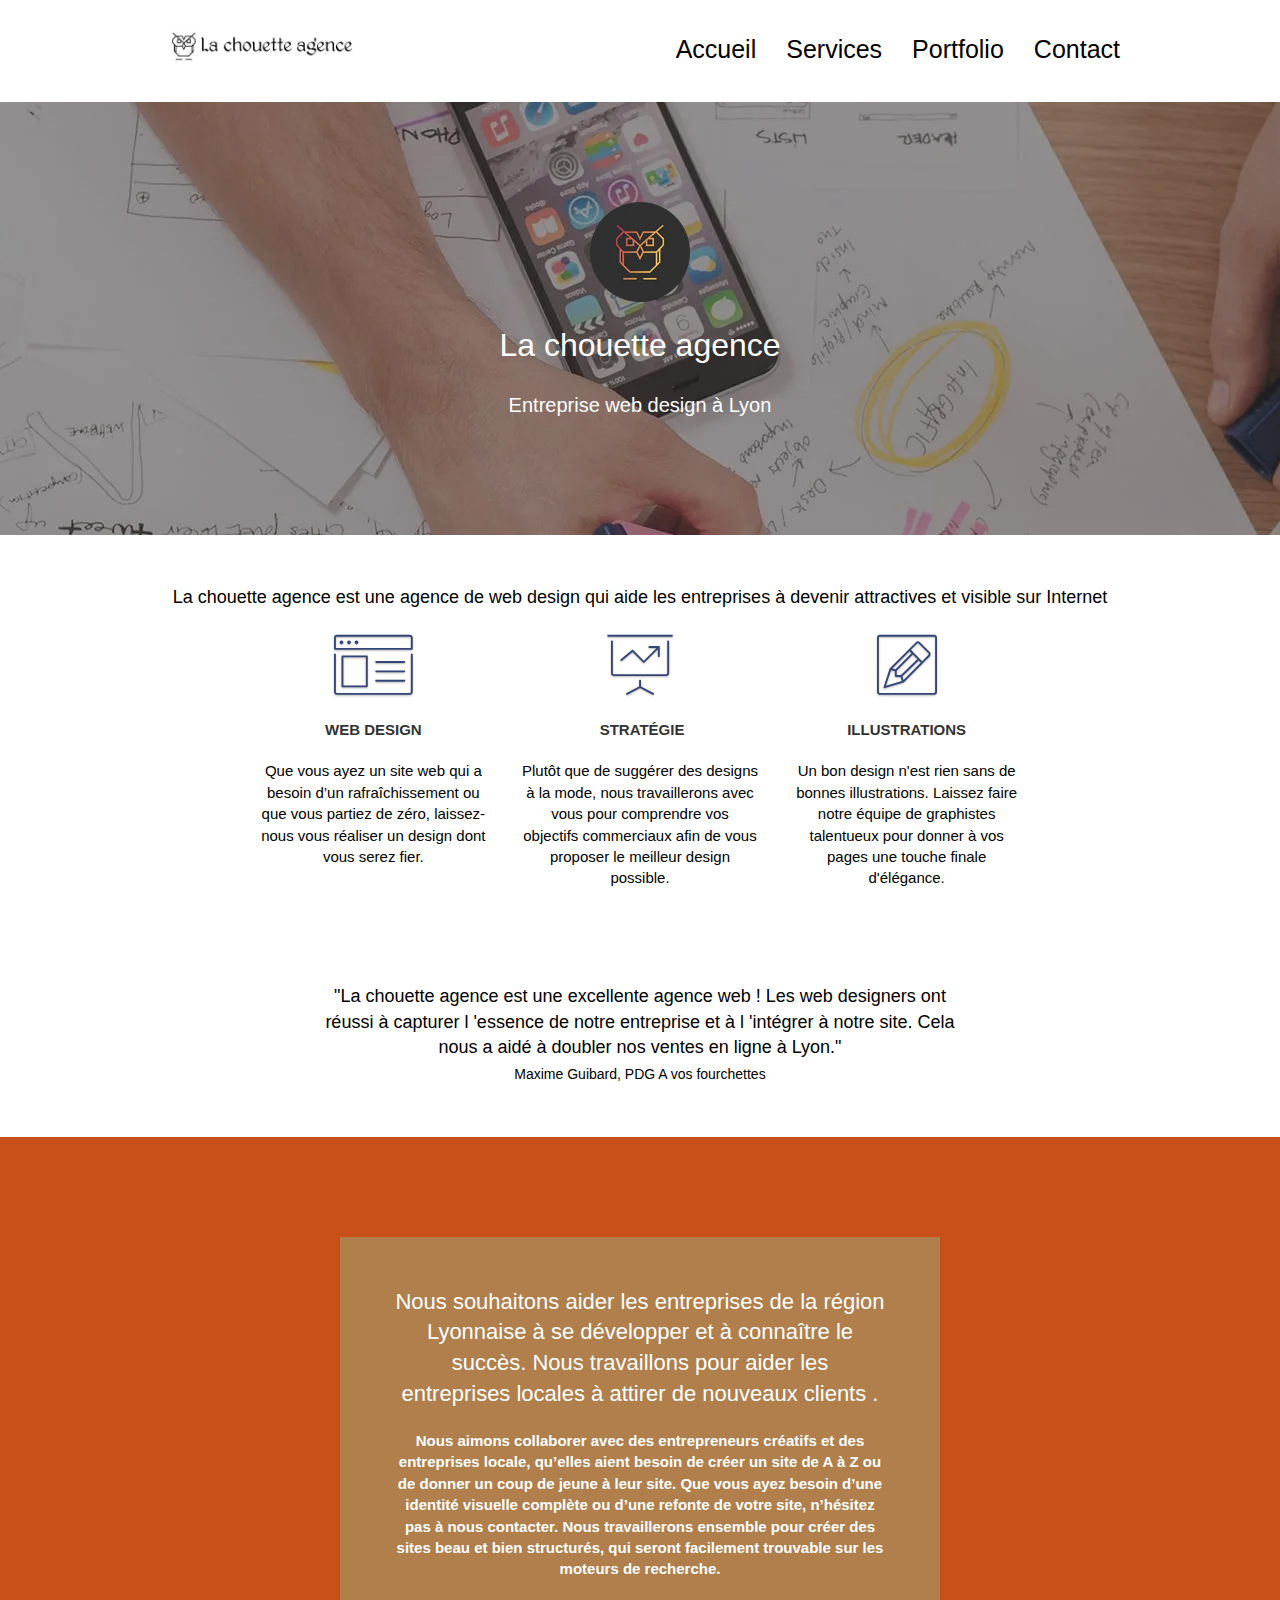
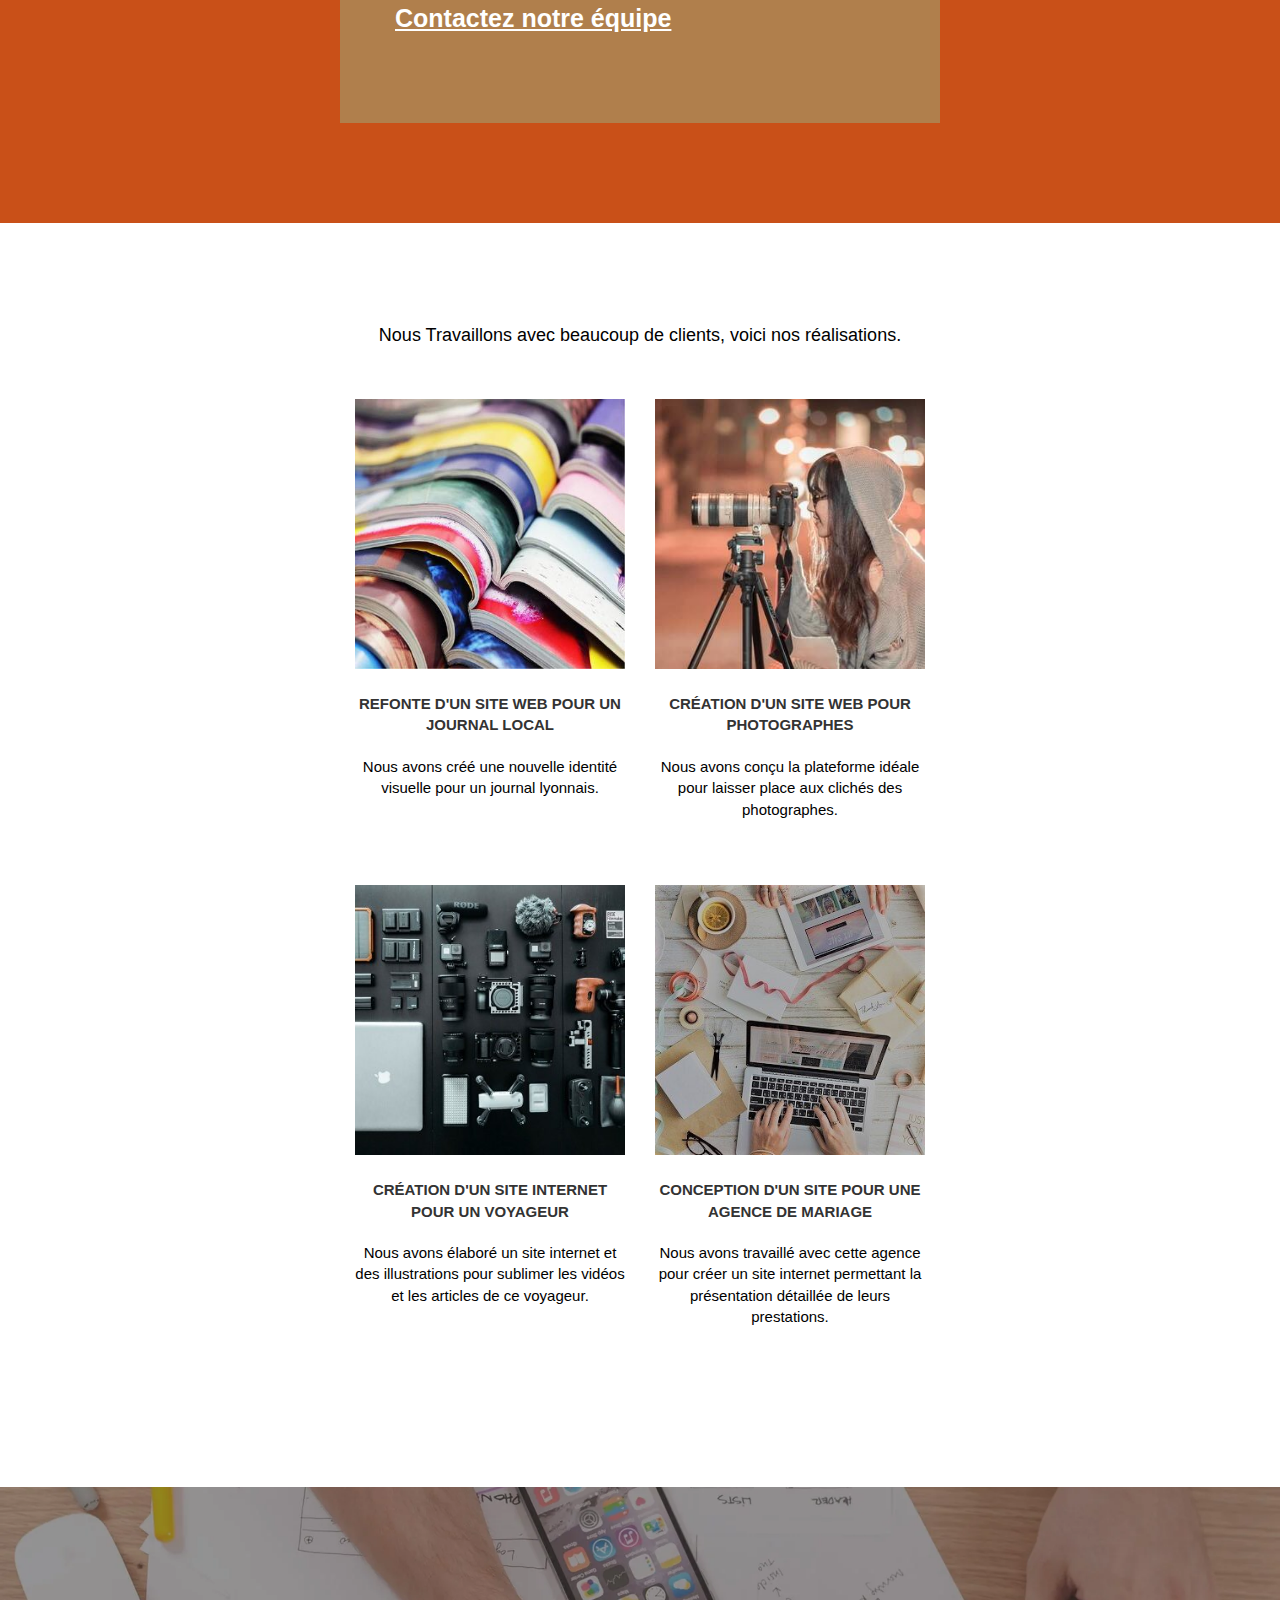
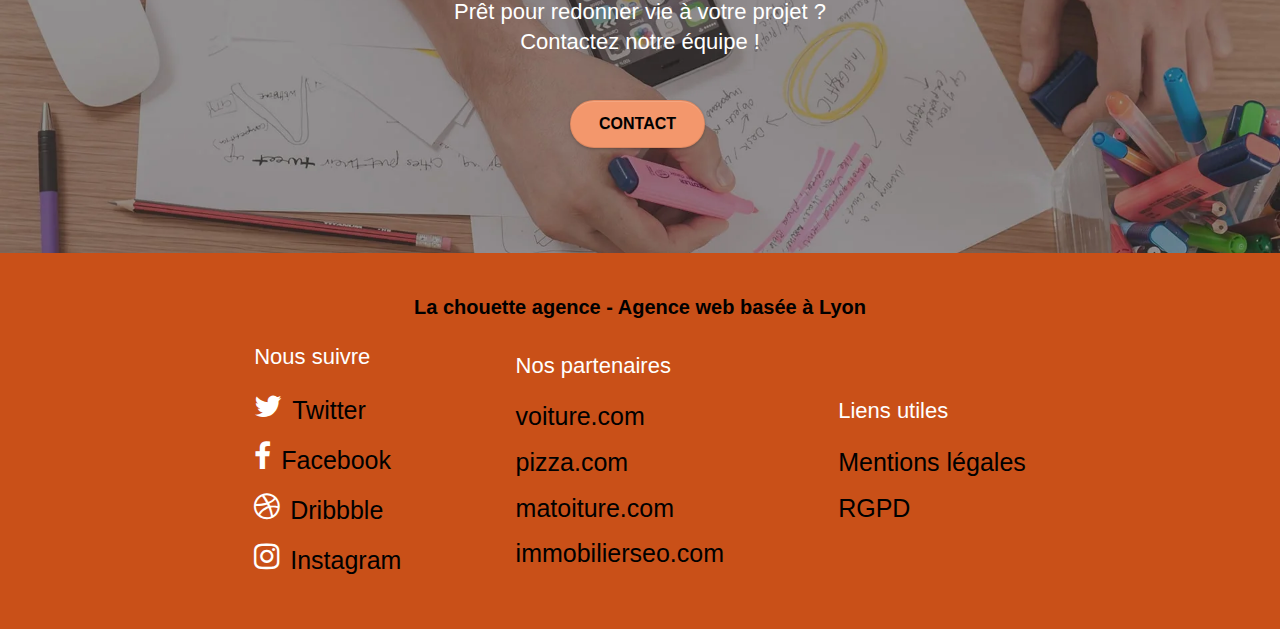
<file: index.html>
<!DOCTYPE html>
<html lang="fr">
	<head>
		
		<meta charset="utf-8">
		<meta http-equiv="X-UA-Compatible" content="IE=edge">

		<meta name="description" content="La chouette agence est une agence de web design qui aide les entreprises à devnir attractives et visibles sur internet">
		<meta name="viewport" content="width=device-width, initial-scale=1.0, viewport-fit=cover">
		<meta name="robots" content="index, follow">
		
		<link rel="shortcut icon" type="image/png" href="favicon.jpg">
		<link rel="stylesheet" type="text/css" href="./css/bootstrap.css">
		<link rel="stylesheet" type="text/css" href="style.css">
		<link rel="stylesheet" type="text/css" href="./css/font-awesome.css">
		<link rel="stylesheet" type="text/css" href="./css/et-line.css">
		
		<script src="./js/jquery-2.1.0.js"></script>
		<script src="./js/bootstrap.js"></script>
		<script src="./js/blocs.js"></script>
		<script src="./js/jquery.touchSwipe.js" defer></script>
		<script src="./js/gmaps.js"></script>

		<title>La Chouette agence|Entreprise de web design à Lyon</title>


		<!-- Cache -->

		<!-- Cache END-->

		<!-- Analytics -->
		<!-- Global site tag (gtag.js) - Google Analytics -->
		<script async src="https://www.googletagmanager.com/gtag/js?id=G-BED8RXZ3ZM"></script>
		<script>
		window.dataLayer = window.dataLayer || [];
		function gtag(){dataLayer.push(arguments);}
		gtag('js', new Date());

		gtag('config', 'G-BED8RXZ3ZM');
		</script>
		<!-- Analytics END -->
		
	</head>


	<body>
		<!-- Principal conteneur -->
		<main aria-label="contenu de la page" class="page-container">
			
			<!-- bloc-0 -->
			<header class="bloc bgc-white l-bloc " id="bloc-0">
				<div class="container bloc-sm">

					<nav aria-label="menu de navigation" class="navbar row">
						<div class="navbar-header">
							<a class="navbar-brand" href="index.html"><img src="img/la-chouette-agence.webp" alt="logo la chouette agence" /></a>
							<button aria-label="menu burger" id="nav-toggle" type="button" class="ui-navbar-toggle navbar-toggle" data-toggle="collapse" data-target=".navbar-1">
								<span class="icon-bar" aria-hidden="true"></span><span class="icon-bar" aria-hidden="true"></span><span class="icon-bar" aria-hidden="true"></span>
							</button>
						</div>
						<div class="collapse navbar-collapse navbar-1 special-dropdown-nav">
							<ul class="site-navigation nav navbar-nav">
								<li>
									<a aria-label="Accueil" href="index.html">Accueil</a>
								</li>

								<li>
									<a aria-label="Services" href="#bloc-2-services">Services</a>
								</li>

								<li>
									<a aria-label="Portfolio" href="#bloc-3-what-i-do">Portfolio</a>
								</li>

								<li>
									<a aria-label="contact" href="#bloc-5-cta">Contact</a>
								</li>
							</ul>
						</div>
					</nav>
				</div>
			</header>
			<!-- bloc-0 END -->

			<!-- bloc-1-presentation -->
			<div class="bloc bgc-dark-slate-blue bg-banniere d-bloc bg-t-edge bloc-bg-texture texture-paper b-parallax" id="bloc-1-hero">
				<div class="container bloc-lg">
					<div class="row tight-width-whitespace">
						<div class="col-sm-12">
							<img src="img/logo.webp" class="center-block image-resize-mode" alt="Logo du site ressemblant à une chouette" />
							<h1 class="text-center hero-bloc-text tc-white titre-1 ">
								La chouette agence
							</h1>
							<h2 class="text-center tc-white titre-2 ">Entreprise web design à Lyon</h2>
						</div>
					</div>
				</div>
			</div>
			<!-- bloc-1-presentation END -->

			<!-- bloc-2-services -->
			<div class="bloc bgc-white l-bloc" id="bloc-2-services">
				<div class="container bloc-md">
					<div class="row">
						<div class="col-sm-12 text-center text-center-modif-1">
							La chouette agence est une agence de web design qui aide les entreprises à devenir attractives et visible sur Internet
						</div>
					</div>
					<div class="row voffset-lg med-width-whitespace">
						<div class="col-sm-4">
							<div class="text-center">
								<span class="et-icon-browser sm-shadow icon-dark-slate-blue icons icon-lg"></span>
							</div>

							<h3 class="mg-md text-center">
								Web design
							</h3>
							<p class="text-center ">
								Que vous ayez un site web qui a besoin d&rsquo;un rafraîchissement ou que vous partiez de zéro, laissez-nous vous réaliser un design dont vous serez fier.
							</p>
						</div>
						<div class="col-sm-4">
							<div class="text-center">
								<span class="et-icon-presentation sm-shadow icon-dark-slate-blue icons icon-lg"></span>
							</div>
							<h3 class="mg-md text-center">
								&nbsp;Stratégie
							</h3>
							<p class="text-center ">
								Plutôt que de suggérer des designs à la mode, nous travaillerons avec vous pour comprendre vos objectifs commerciaux afin de vous proposer le meilleur design possible.<br>
							</p>
						</div>
						<div class="col-sm-4">
							<div class="text-center">
								<span class="et-icon-edit sm-shadow icon-dark-slate-blue icons icon-lg"></span>
							</div>
							<h3 class="mg-md text-center">
								Illustrations
							</h3>
							<p class="text-center ">
								Un bon design n'est rien sans de bonnes illustrations. Laissez faire notre équipe de graphistes talentueux pour donner à vos pages une touche finale d'élégance.
							</p>
						</div>
					</div>
					<div class="row voffset-lg voffset">
						<div class="col-xs-12 col-md-8 col-md-offset-2 text-center text-center-modif-1">
							"La chouette agence est une excellente agence web ! Les web designers ont réussi à capturer l 'essence de notre entreprise et à l 'intégrer à notre site. Cela nous a aidé à doubler nos ventes en ligne à Lyon." <br> <span class="auteur-citation">Maxime Guibard, PDG A vos fourchettes</span>
						</div>
					</div>
				</div>
			</div>
			<!-- bloc-2-services END -->

			<!-- bloc-3-what-i-do -->
			<div class="bloc tc-white bgc-atomic-tangerine bg-presentation d-bloc bloc-bg-texture texture-paper b-parallax" id="bloc-3-what-i-do">
				<div class="container bloc-lg">
					<div class="row tight-width-whitespace black-background">
						<div class="col-sm-12">
							<h2 class="mg-md text-center tc-white">
								Nous souhaitons aider les entreprises de la région Lyonnaise à se développer et à connaître le succès. Nous travaillons pour aider les entreprises locales à attirer de nouveaux clients .<br>
							</h2>
							<p class="text-center white">
								Nous aimons collaborer avec des entrepreneurs créatifs et des entreprises locale, qu’elles aient besoin de créer un site de A à Z ou de donner un coup de jeune à leur site. Que vous ayez besoin d’une identité visuelle complète ou d’une refonte de votre site, n’hésitez pas à nous contacter. Nous travaillerons ensemble pour créer des sites beau et bien structurés, qui seront facilement trouvable sur les moteurs de recherche. <br><br><a class="ltc-white bold-link" href="contact.html">Contactez notre équipe</a><br>
							</p>
						</div>
					</div>
				</div>
			</div>
			<!-- bloc-3-what-i-do END -->

			<!-- bloc-4-portfolio -->
			<div class="bloc bgc-white bg-lines-h2-bg bg-repeat l-bloc" id="bloc-4-portfolio">
				<div class="container bloc-lg">
					<div class="row">
						<div class="col-sm-12 text-center text-center-modif-1">
							Nous Travaillons avec beaucoup de clients, voici nos réalisations.
						</div>
					</div>
					<div class="row tight-width-whitespace portfolio-row">

						<div class="col-sm-6">
							<a href="#" data-lightbox="img/1.webp" data-gallery-id="gallery-1" data-caption="Refonte d'un site web pour un journal local" data-frame="snapshot-lb"><img src="img/1.jpeg" alt="des exemplaires du journal" class="img-responsive portfolio-thumb" /></a>
							<h3 class="mg-md text-center">
								Refonte d'un site web pour un journal local
							</h3>
							<p class="text-center">
								Nous avons créé une nouvelle identité visuelle pour un journal lyonnais.
							</p>
						</div>
						<div class="col-sm-6">
							<a href="#" data-lightbox="img/2.jpeg" data-gallery-id="gallery-1" data-caption="Création d'un site web pour photographes" data-frame="snapshot-lb"><img src="img/2.jpeg" class="img-responsive portfolio-thumb" alt="une femme derrière l'objectif d'un appareil photo" /></a>
							<h3 class="mg-md text-center">
								Création d'un site web pour photographes
							</h3>
							<p class="text-center">
								Nous avons conçu la plateforme idéale pour laisser place aux clichés des photographes.
							</p>
						</div>
					</div>
					<div class="row tight-width-whitespace portfolio-row">
						<div class="col-sm-6">
							<a href="#" data-lightbox="img/3.jpeg" data-gallery-id="gallery-1" data-caption="Création d'un site internet pour un voyageur" data-frame="snapshot-lb"><img src="img/3.jpeg" class="img-responsive portfolio-thumb" alt="des outils posés sur une table"/></a>
							<h3 class="mg-md text-center">
								Création d'un site internet pour un voyageur
							</h3>
							<p class="text-center">
								Nous avons élaboré un site internet et des illustrations pour sublimer les vidéos et les articles de ce voyageur.
							</p>
						</div>
						<div class="col-sm-6">
							<a href="#" data-lightbox="img/4.jpg" data-gallery-id="gallery-1" data-caption="Conception d'un site pour une agence de mariage" data-frame="snapshot-lb"><img src="img/4.jpeg" class="img-responsive portfolio-thumb" alt="table de travail sur lequel est posé un ordiateur, une tasse de café et des papiers d'emballage" /></a>
							<h3 class="mg-md text-center">
								Conception d'un site pour une agence de mariage
							</h3>
							<p class="text-center">
								Nous avons travaillé avec cette agence pour créer un site internet permettant la présentation détaillée de leurs prestations.
							</p>
						</div>
					</div>
				</div>
			</div>
			<!-- bloc-4-portfolio END -->

			<!-- bloc-5-cta -->
			<div class="bloc bgc-dark-slate-blue bg-banniere d-bloc bloc-bg-texture texture-paper" id="bloc-5-cta">
				<div class="container bloc-lg">
					<div class="row">
						<h2 class="mg-md text-center tc-white tc-white-modif">
							Prêt pour redonner vie à votre projet ?<br>Contactez notre équipe !
						</h2>
						<div class="col-sm-12 text-center">
							<a aria-label="contact" href="contact.html" class="btn btn-atomic-tangerine btn-clean btn-rd btn-lg cta-hero">Contact</a>
						</div>
					</div>
				</div>
			</div>
			<!-- bloc-5-cta END -->

			<!-- Footer - bloc-8 -->
			<footer class="bloc bgc-atomic-tangerine d-bloc" id="bloc-8">
				<div class="container bloc-sm">
					<div class="row">
						<div class="col-sm-12">
							<p class="text-center white p-footer-modif-1">
								La chouette agence - Agence web basée à Lyon
							</p>
							<div class="row row-no-gutters social footer-element">
								<div class="row footer-element-contener">
									<div class="col-sm-4 partenaires">
										<span class="titre-footer">Nous suivre</span>
										<ul>
											<li class="lien-partenaires"><a aria-label="Twitter" class="social social-modif-1" href="http://twitter.com"><span class="fa fa-twitter icon-md"></span>Twitter</a></li>
											<li class="lien-partenaires"><a aria-label="Facebook" class="social social-modif-1" href="www.facebook.com"><span class="fa fa-facebook icon-md"></span>Facebook</a></li>
											<li class="lien-partenaires"><a aria-label="Dribble" class="social social-modif-1" href="www.dribbble.com"><span class="fa fa-dribbble icon-md"></span>Dribbble</a></li>
											<li class="lien-partenaires"><a aria-label="Instagram" class="social social-modif-1" href="www.instagram.com"><span class="fa fa-instagram icon-md"></span>Instagram</a></li>
										</ul>		
									</div>
								
								</div>

								<div class="row footer-element-contener">
									<div class="col-sm-4 partenaires">
										<span class="titre-footer">Nos partenaires</span>
										<ul>
											<li class="lien-partenaires"><a aria-label="un partenaire" href="#voiture.com">voiture.com</a></li>
											<li class="lien-partenaires"><a aria-label="un partenaire" href="#pizza.com">pizza.com</a></li>
											<li class="lien-partenaires"><a aria-label="un partenaire" href="#matoiture.com">matoiture.com</a></li>
											<li class="lien-partenaires"><a aria-label="un partenaire" href="#immobilierseo.com">immobilierseo.com</a></li>
										</ul>		
									</div>
								
								</div>

								<div class="row footer-element-contener">
									<div class="col-sm-4 partenaires">
										<span class="titre-footer">Liens utiles</span>
										<ul>
											<li class="lien-partenaires"><a aria-label="mentions légales" href="#mentions.html">Mentions légales</a></li>
											<li class="lien-partenaires"><a aria-label="RGPD" href="#rgpd.html">RGPD</a></li>
										</ul>		
									</div>
								
								</div>

							</div>
							
						</div>
					</div>
				</div>
			</footer>
			<!-- Footer - bloc-8 END -->

		</main>
		<!-- Principal conteneur END -->
	</body>
</html>
</file>
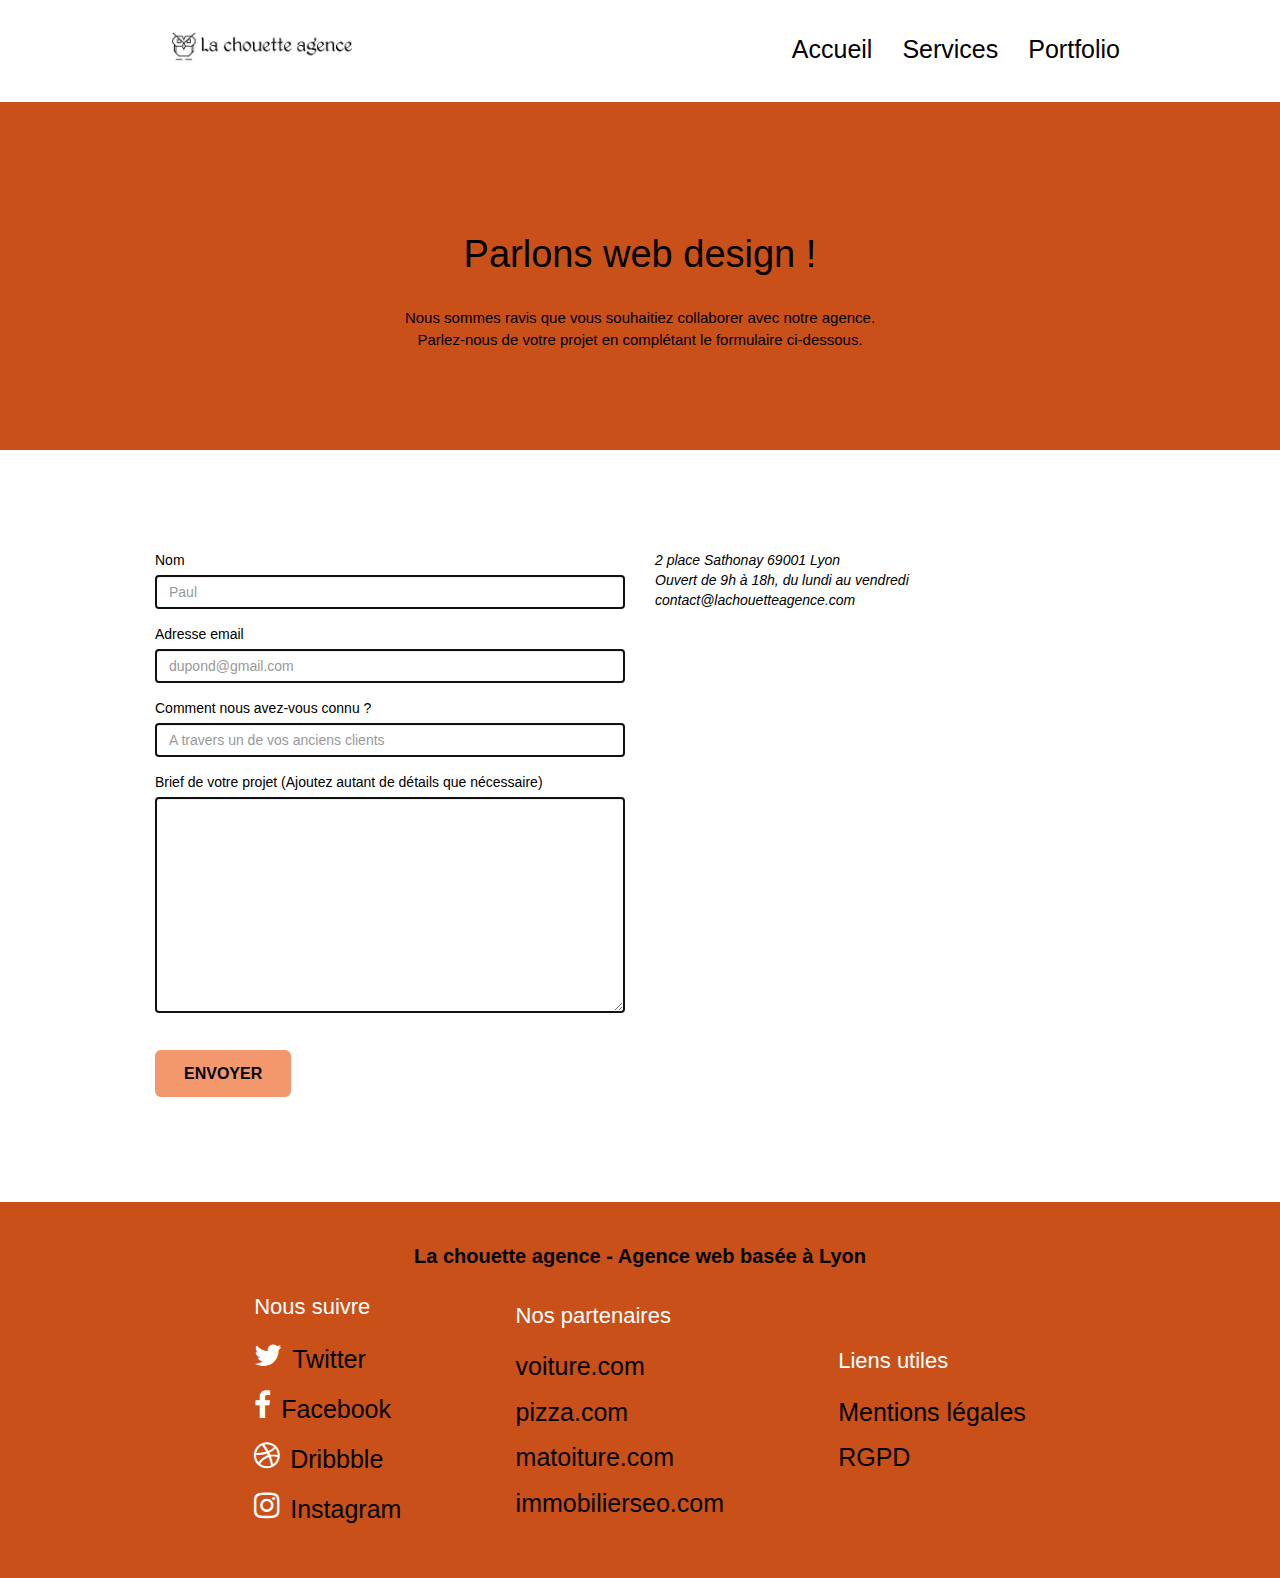
<file: contact.html>
<!DOCTYPE html>
<html lang="fr">
	<head>
		<meta charset="utf-8">
		<meta http-equiv="X-UA-Compatible" content="IE=edge">
		<meta name="description" content="La chouette agence est une agence de web design qui aide les entreprises à devnir attractives et visibles sur internet">
		<meta name="viewport" content="width=device-width, initial-scale=1.0, viewport-fit=cover">
		<meta name="robots" content="index, follow">
		
		<link rel="shortcut icon" type="image/png" href="favicon.jpg">
		<link rel="stylesheet" type="text/css" href="./css/bootstrap.css">
		<link rel="stylesheet" type="text/css" href="style.css">
		<link rel="stylesheet" type="text/css" href="./css/font-awesome.css">
		<link rel="stylesheet" type="text/css" href="./css/et-line.css">

		<script src="./js/jquery-2.1.0.js"></script>
		<script src="./js/bootstrap.js"></script>
		<script src="./js/blocs.js"></script>
		<script src="./js/jquery.touchSwipe.js" defer></script>
		<script src="./js/gmaps.js"></script>
		
		<title>Contact</title>

		
	<!-- Analytics -->
		<!-- Global site tag (gtag.js) - Google Analytics -->
		<script async src="https://www.googletagmanager.com/gtag/js?id=G-BED8RXZ3ZM"></script>
		<script>
		window.dataLayer = window.dataLayer || [];
		function gtag(){dataLayer.push(arguments);}
		gtag('js', new Date());

		gtag('config', 'G-BED8RXZ3ZM');
		</script>
		<!-- Analytics END -->
		
	</head>

	<body>
		<!-- Principal conteneur -->
		<main aria-label="contenu de la page" class="page-container">
			
			<!-- bloc-0 -->
			<header class="bloc bgc-white l-bloc " id="bloc-0">
				<div class="container bloc-sm">
					<nav aria-label="menu de navigation" class="navbar row">
						<div class="navbar-header">
							<a aria-label="Revnir à la page d'accueil" class="navbar-brand" href="index.html"><img src="img/la-chouette-agence.webp" alt="logo la chouette agence" height="40" /></a>
							<button aria-label="menu burger" id="nav-toggle" type="button" class="ui-navbar-toggle navbar-toggle" data-toggle="collapse" data-target=".navbar-1">
								<span class="icon-bar" aria-hidden="true"></span><span class="icon-bar" aria-hidden="true"></span><span class="icon-bar" aria-hidden="true"></span>
							</button>
						</div>

						<div class="collapse navbar-collapse navbar-1 special-dropdown-nav">
							<ul class="site-navigation nav navbar-nav">
								<li>
									<a aria-label="revenir à l'Accueil" href="index.html">Accueil</a>
								</li>

								<li>
									<a aria-label=" revenir aux Services" href="index.html#bloc-2-services">Services</a>
								</li>

								<li>
									<a aria-label=" revenir à Portfolio" href="index.html#bloc-3-what-i-do">Portfolio</a>
								</li>
							</ul>
						</div>
					</nav>
				</div>
			</header>
			<!-- bloc-0 END -->

			<!-- bloc-6 -->
			<div class="bloc bg-dots-bg bg-repeat bgc-atomic-tangerine d-bloc bloc-bg-texture texture-paper" id="bloc-6">
				<div class="container bloc-lg">
					<div class="row">
						<div class="col-sm-12">
							<h1 aria-label="Titre de la page" class="text-center hero-bloc-text tc-white tc-white-contact">
								Parlons web design !
							</h1>
							<p class="text-center mg-lg tc-white tight-width-whitespace tc-white-contact">
								Nous sommes ravis que vous souhaitiez collaborer avec notre agence.<br>
								Parlez-nous de votre projet en complétant le formulaire ci-dessous.
							</p>
						</div>
					</div>
				</div>
			</div>
			<!-- bloc-6 END -->

			<!-- bloc-7 -->
			<div class="bloc bgc-white l-bloc" id="bloc-7">
				<div class="container bloc-lg">
					<div class="row">
						<div class="col-sm-6">
							<form aria-label="formulaire de contact" id="form_1" action="page.php" method="POST">
								<div class="form-group">
									<label aria-label="Votre nom" for="name">
										Nom
									</label>
									<input id="name" class="form-control" type="text"   required placeholder="Paul" />
								</div>
								<div class="form-group">
									<label aria-label="votre adresse mail" for="email">
										Adresse email
									</label>
									<input id="email" class="form-control" type="email" required placeholder="dupond@gmail.com" />
								</div>
								<div class="form-group">
									<label aria-label="Comment nous avez-vous connu ?" for="input_504">
										Comment nous avez-vous connu ?
									</label>
									<input class="form-control" type="text" required id="input_504" placeholder="A travers un de vos anciens clients" />
								</div>
								<div class="form-group">
									<label aria-label="Votre message" for="message">
										Brief de votre projet (Ajoutez autant de détails que nécessaire)
									</label>
									<textarea id="message" class="form-control" rows="10" cols="50" name="champ texte" required></textarea>
								</div> 
								<button aria-label="bouton-d'envoi" class="bloc-button btn btn-lg btn-block cta-hero btn-atomic-tangerine" type="submit">
									Envoyer
								</button>
							</form>
						</div>
						<div class="col-sm-6">
							<address >
								2 place Sathonay 69001 Lyon<br>Ouvert de 9h à 18h, du lundi au vendredi<br>contact@lachouetteagence.com<br>
							</address>
						</div>
					</div>
				</div>
			</div>
			<!-- bloc-7 END -->

			<!-- ScrollToTop Button -->
			<a class="bloc-button btn btn-d scrollToTop" onclick="scrollToTarget('1')"><span class="fa fa-chevron-up"></span></a>
			<!-- ScrollToTop Button END-->


			<!-- Footer - bloc-8 -->
			<footer class="bloc bgc-atomic-tangerine d-bloc" id="bloc-8">
				<div class="container bloc-sm">
					<div class="row">
						<div class="col-sm-12">
							<p class="text-center white p-footer-modif-1">
								La chouette agence - Agence web basée à Lyon
							</p>
							<div class="row row-no-gutters social footer-element">
								<div class="row footer-element-contener">
									<div class="col-sm-4 partenaires">
										<span class="titre-footer">Nous suivre</span>
										<ul>
											<li class="lien-partenaires"><a aria-label="Twitter" class="social social-modif-1" href="http://twitter.com"><span class="fa fa-twitter icon-md"></span>Twitter</a></li>
											<li class="lien-partenaires"><a aria-label="Facebook" class="social social-modif-1" href="www.facebook.com"><span class="fa fa-facebook icon-md"></span>Facebook</a></li>
											<li class="lien-partenaires"><a aria-label="Dribble" class="social social-modif-1" href="www.dribbble.com"><span class="fa fa-dribbble icon-md"></span>Dribbble</a></li>
											<li class="lien-partenaires"><a aria-label="Instagram" class="social social-modif-1" href="www.instagram.com"><span class="fa fa-instagram icon-md"></span>Instagram</a></li>
										</ul>		
									</div>
								
								</div>

								<div class="row footer-element-contener">
									<div class="col-sm-4 partenaires">
										<span class="titre-footer">Nos partenaires</span>
										<ul>
											<li class="lien-partenaires"><a aria-label="un partenaire" href="#voiture.com">voiture.com</a></li>
											<li class="lien-partenaires"><a aria-label="un partenaire" href="#pizza.com">pizza.com</a></li>
											<li class="lien-partenaires"><a aria-label="un partenaire" href="#matoiture.com">matoiture.com</a></li>
											<li class="lien-partenaires"><a aria-label="un partenaire" href="#immobilierseo.com">immobilierseo.com</a></li>
										</ul>		
									</div>
								
								</div>

								<div class="row footer-element-contener">
									<div class="col-sm-4 partenaires">
										<span class="titre-footer">Liens utiles</span>
										<ul>
											<li class="lien-partenaires"><a aria-label="mentions légales" href="#mentions.html">Mentions légales</a></li>
											<li class="lien-partenaires"><a aria-label="RGPD" href="#rgpd.html">RGPD</a></li>
										</ul>		
									</div>
								
								</div>

							</div>
							
						</div>
					</div>
				</div>
			</footer>
			<!-- Footer - bloc-8 END -->

		</main>
		<!-- Principal conteneur END -->

	</body>
</html>
</file>
<file: style.css>
*{-webkit-box-sizing:border-box;-moz-box-sizing:border-box;box-sizing:border-box}body{background:#fff;color:#333;margin:0;padding:0;font-family:"Helvetica Neue",Helvetica,Arial,sans-serif;font-size:14px;line-height:1.42857143}.page-container{min-width:280px;max-width:2500px;margin:auto}a,button{transition:all .3s ease-in-out;outline:0!important}.bloc{width:100%;clear:both;background:50% 50% no-repeat;padding:0 50px;-webkit-background-size:cover;-moz-background-size:cover;-o-background-size:cover;background-size:cover;position:relative}.bloc .container{padding-left:0;padding-right:0}.bloc-lg{padding:100px 50px}.bloc-md{padding:50px}.bloc-sm{padding:20px 50px}.bg-b-edge,.bg-bl-edge,.bg-br-edge,.bg-center,.bg-l-edge,.bg-r-edge,.bg-repeat,.bg-t-edge,.bg-tl-edge,.bg-tr-edge{-webkit-background-size:auto!important;-moz-background-size:auto!important;-o-background-size:auto!important;background-size:auto!important}.bg-repeat{background:repeat}.bg-t-edge{background:top no-repeat}.bloc-bg-texture::before{content:"";background-size:2px 2px;position:absolute;top:0;bottom:0;left:0;right:0}.b-parallax{background-attachment:fixed}.d-bloc{color:rgba(255,255,255,.7)}.d-bloc .a-btn,.d-bloc .navbar a,.d-bloc .navbar-brand,.d-bloc a .icon-lg,.d-bloc a .icon-md,.d-bloc a .icon-sm,.d-bloc a .icon-xl,.d-bloc h1 a,.d-bloc h2 a,.d-bloc h3 a,.d-bloc h4 a,.d-bloc h5 a,.d-bloc h6 a,.d-bloc p a{color:rgba(255,255,255,.6)}.d-bloc .panel,.l-bloc{color:rgba(0,0,0,.5)}.d-bloc .panel .a-btn,.l-bloc .a-btn,.l-bloc .navbar a,.l-bloc .navbar-brand,.l-bloc a .icon-lg,.l-bloc a .icon-md,.l-bloc a .icon-sm,.l-bloc a .icon-xl,.l-bloc h1 a,.l-bloc h2 a,.l-bloc h3 a,.l-bloc h4 a,.l-bloc h5 a,.l-bloc h6 a,.l-bloc p a{color:rgba(0,0,0,.6)}.voffset{margin-top:30px}.voffset-lg{margin-top:80px}.row-no-gutters{margin-right:0;margin-left:0}#bloc-1-hero h1{font-size:32px}.titre-2{font-size:20px}.navbar{margin-bottom:0;z-index:1}.navbar-brand img{display:inline;min-width:100px;max-width:214px;height:40px;padding:3px 15px;margin:0 5px 0 0;font-size:25px}.navbar .nav{padding-top:2px;margin-right:-16px;float:right;z-index:1}.nav>li{float:left;margin-top:4px;font-size:16px}.navbar-toggle{margin:10px 10px 0 0;border:0}.navbar-toggle .icon-bar{background-color:rgba(0,0,0,.5);width:26px}.text-center{text-align:center}.text-center-modif-1{color:#000;opacity:1;font-size:18px}.auteur-citation{font-size:14px}.partenaires,ul li a{justify-content:left;align-items:center;transition:.7s color}.partenaires ul li:hover a{justify-content:left;align-items:center;color:#fff!important}@media (min-width:768px){.site-navigation{position:absolute;top:50%;right:20px;transform:translate(0,-50%);-webkit-transform:translateY(-50%)}.social{max-width:100%;margin:auto}.partenaires{width:100%}.fa,.icone-reseaux-sociaux{margin-right:10px}.footer-element,.titre-footer,a{display:flex;justify-content:space-between;align-items:center;font-size:25px}.p-footer-modif-1{font-size:20px!important}.titre-footer{font-size:30px}}.mg-md{margin-top:10px;margin-bottom:20px}.btn{margin:0 5px 5px 0}.btn-d,.btn-d:focus,.btn-d:hover{color:#fff;background:rgba(0,0,0,.3)}button{outline:0!important}.btn-rd{border-radius:40px}.btn-clean{border:1px solid rgba(0,0,0,.08);border-bottom-color:rgba(0,0,0,.1);text-shadow:0 1px 0 rgba(0,0,1,.1);box-shadow:0 1px 3px rgba(0,0,1,.25),inset 0 1px 0 0 rgba(255,255,255,.15)}.icon-md{font-size:30px!important}.icon-lg{font-size:60px!important}.sm-shadow{text-shadow:0 1px 2px rgba(0,0,0,.3)}.scrollToTop{width:40px;height:40px;position:fixed;bottom:20px;right:20px;opacity:0;z-index:500;transition:all .3s ease-in-out}.scrollToTop span{margin-top:6px}.showScrollTop{font-size:14px;opacity:1}a[data-lightbox]{position:relative;display:block;text-align:center}.btn,a,h1,h2,h3,h4,h5,h6,label,p{font-family:helvetica;font-weight:400;color:#000!important}label{display:inline-block;max-width:100%;margin-bottom:5px}address{color:#000}.container{max-width:1000px}.hero-bloc-text{font-size:38px}.hero-bloc-text-sub{font-size:36px}.statement-bloc-text{line-height:26px;font-style:italic;font-size:20px;text-align:center;font-weight:lighter;max-width:520px;margin:auto auto auto auto}p{font-size:15px}.tight-width-whitespace{max-width:600px;margin:auto}.h1{font-size:20px;font-family:"Open Sans"}.cta-hero{margin-top:22px;color:#fff!important;text-transform:uppercase;padding:12px 28px 12px 28px;font-size:16px;font-weight:700}.titre-footer{color:#fff;font-size:15px}h2{font-size:22px;line-height:1.4em}h3{font-size:15px;text-transform:uppercase;font-weight:700;color:#333!important}.med-width-whitespace{max-width:800px;margin:auto auto auto auto;box-shadow:0 0 0 #000}h1{color:#333!important}.icons{margin-bottom:14px;margin-top:24px}.white{color:#fff!important;font-weight:700}.portfolio-thumb{margin-bottom:24px}.portfolio-row{margin-bottom:44px;margin-top:50px}.black-background{background-color:rgba(165,147,99,.7);padding:40px 40px 40px 40px}.bold-link{font-weight:900;text-decoration:underline!important}.bgc-white{background-color:#fff}.bgc-dark-slate-blue{background-color:#364577}.bgc-atomic-tangerine{background-color:#c95018}.tc-white{color:#fff!important}.btn-atomic-tangerine{background:#f3976c;color:#000!important}.btn-atomic-tangerine:hover{background:#c27956!important;color:#fff!important}.ltc-white{color:#fff!important}.ltc-white:hover{color:#ccc!important}.icon-dark-slate-blue{color:#364577!important;border-color:#364577!important}.bg-banniere{background-image:url(img/la-chouette-agence-banniere.webp)}.bg-presentation{background-image:url(img/image-de-presentation.webp)}.titre-footer{font-size:22px}.fa,.icone-reseaux-sociaux,.partenaires{margin:0 0 10px 0;text-align:left;font-size:18px}.fa{margin-right:10px;vertical-align:middle;color:#fff!important}.partenaires ul .lien-partenaires,a{list-style-type:none;color:#fff;margin-bottom:10px}.partenaires ul{padding:0}@media (max-width:1024px){.bloc{padding-left:20px;padding-right:20px}}@media (max-width:992px) and (min-width:768px){.navbar .nav{max-width:80%}.social{max-width:100%;margin:auto}.partenaires{width:100%}.partenaires,ul li a{justify-content:left}.fa,.icone-reseaux-sociaux{margin-right:10px}.footer-element,.titre-footer,a{display:flex;justify-content:space-between;align-items:center;font-size:25px}.p-footer-modif-1{font-size:20px!important}.titre-footer{font-size:30px}}@media only screen and (min-width:768px) and (max-width:1024px) and (orientation:landscape){.b-parallax{background-attachment:scroll}.sr-only{display:none}}@media only screen and (min-width:1024px) and (max-width:1366px) and (-webkit-min-device-pixel-ratio:1.5){.b-parallax{background-attachment:scroll}.social{max-width:100%;margin:auto}.partenaires{width:100%}.partenaires,ul li a{justify-content:left}.fa,.icone-reseaux-sociaux{margin-right:10px}.footer-element,.titre-footer,a{display:flex;justify-content:space-between;align-items:center;font-size:25px}.p-footer-modif-1{font-size:20px!important}.titre-footer{font-size:30px}}@media (max-width:991px){.container{width:100%}.bloc-group,.bloc-group .bloc{display:block;width:100%}.bloc-fill-screen .fill-bloc-bottom-edge,.bloc-fill-screen .fill-bloc-top-edge{padding:0 20px}}@media (max-width:767px){#disqus_thread,h1,h2,h3,h4,h5,h6,p{padding-left:10px!important;padding-right:10px!important}.b-parallax{background-attachment:scroll}.navbar .nav{padding-top:0;border-top:1px solid rgba(0,0,0,.2);float:none!important}.navbar.row{margin-left:0;margin-right:0}.site-navigation{position:inherit;transform:none;-webkit-transform:none;-ms-transform:none}.nav>li{margin-top:0;border-bottom:1px solid rgba(0,0,0,.1);background:rgba(0,0,0,.05);text-align:left;padding-left:15px;width:100%}.nav>li:hover{background:rgba(0,0,0,.08)}.dropdown .dropdown a .caret{float:none;margin:5px 0 0 10px!important;border:4px solid #000;border-bottom-color:transparent;border-right-color:transparent;border-left-color:transparent}#hero-bloc .navbar .nav{background:rgba(0,0,0,.8)}#hero-bloc .navbar .nav a{color:rgba(255,255,255,.6)}.hero{padding:50px 0}.hero-nav{left:-1px;right:-1px}.navbar-collapse{padding:0;overflow-x:hidden;-webkit-box-shadow:none;box-shadow:none}.nav-invert .navbar-header{float:none;width:100%}.nav-invert .navbar-toggle{float:left;margin-left:10px}.tc-white-modif{font-size:20px}.bloc{padding-left:0;padding-right:0}.bloc-lg,.bloc-xl,.bloc-xxl{padding:40px 0}.bloc-md,.bloc-sm{padding-left:0;padding-right:0}.bloc-fill-screen .fill-bloc-bottom-edge,.bloc-fill-screen .fill-bloc-top-edge,.bloc-tile-2 .container,.bloc-tile-3 .container,.bloc-tile-4 .container{padding-left:0;padding-right:0}.a-block{padding:0 10px}.btn-dwn{display:none}.voffset{margin-top:5px}.voffset-md{margin-top:20px}.voffset-lg{margin-top:30px}form{padding:5px}.close-lightbox{display:inline-block}.blocsapp-device-iphone5{background-size:216px 425px;padding-top:60px;width:216px;height:425px}.blocsapp-device-iphone5 img{width:180px;height:320px}}@media (max-width:400px){.bloc{padding-left:0;padding-right:0}}@media (max-width:767px){.bloc-mob-center-text{text-align:center}}@media screen and (max-width:653px){.navbar-toggle{width:30px}.navbar-brand{padding:3px}}.tc-white-contact{color:#000!important}.p-footer-modif-1{font-size:14px;color:#000!important}
</file>
<file: css/et-line.css>
@font-face{font-family:et-line;src:url(../fonts/et-line.eot);src:url(../fonts/et-line.eot?#iefix) format('embedded-opentype'),url(../fonts/et-line.woff) format('woff'),url(../fonts/et-line.ttf) format('truetype'),url(../fonts/et-line.svg#et-line) format('svg');font-weight:400;font-style:normal}.et-icon-adjustments,.et-icon-alarmclock,.et-icon-anchor,.et-icon-aperture,.et-icon-attachment,.et-icon-bargraph,.et-icon-basket,.et-icon-beaker,.et-icon-bike,.et-icon-book-open,.et-icon-briefcase,.et-icon-browser,.et-icon-calendar,.et-icon-camera,.et-icon-caution,.et-icon-chat,.et-icon-circle-compass,.et-icon-clipboard,.et-icon-clock,.et-icon-cloud,.et-icon-compass,.et-icon-desktop,.et-icon-dial,.et-icon-document,.et-icon-documents,.et-icon-download,.et-icon-dribbble,.et-icon-edit,.et-icon-envelope,.et-icon-expand,.et-icon-facebook,.et-icon-flag,.et-icon-focus,.et-icon-gears,.et-icon-genius,.et-icon-gift,.et-icon-global,.et-icon-globe,.et-icon-googleplus,.et-icon-grid,.et-icon-happy,.et-icon-hazardous,.et-icon-heart,.et-icon-hotairballoon,.et-icon-hourglass,.et-icon-key,.et-icon-laptop,.et-icon-layers,.et-icon-lifesaver,.et-icon-lightbulb,.et-icon-linegraph,.et-icon-linkedin,.et-icon-lock,.et-icon-magnifying-glass,.et-icon-map,.et-icon-map-pin,.et-icon-megaphone,.et-icon-mic,.et-icon-mobile,.et-icon-newspaper,.et-icon-notebook,.et-icon-paintbrush,.et-icon-paperclip,.et-icon-pencil,.et-icon-phone,.et-icon-picture,.et-icon-pictures,.et-icon-piechart,.et-icon-presentation,.et-icon-pricetags,.et-icon-printer,.et-icon-profile-female,.et-icon-profile-male,.et-icon-puzzle,.et-icon-quote,.et-icon-recycle,.et-icon-refresh,.et-icon-ribbon,.et-icon-rss,.et-icon-sad,.et-icon-scissors,.et-icon-scope,.et-icon-search,.et-icon-shield,.et-icon-speedometer,.et-icon-strategy,.et-icon-streetsign,.et-icon-tablet,.et-icon-target,.et-icon-telescope,.et-icon-toolbox,.et-icon-tools,.et-icon-tools-2,.et-icon-trophy,.et-icon-tumblr,.et-icon-twitter,.et-icon-upload,.et-icon-video,.et-icon-wallet,.et-icon-wine{font-family:et-line;speak:none;font-style:normal;font-weight:400;font-variant:normal;text-transform:none;line-height:1;-webkit-font-smoothing:antialiased;-moz-osx-font-smoothing:grayscale;display:inline-block}.et-icon-mobile:before{content:"\e000"}.et-icon-laptop:before{content:"\e001"}.et-icon-desktop:before{content:"\e002"}.et-icon-tablet:before{content:"\e003"}.et-icon-phone:before{content:"\e004"}.et-icon-document:before{content:"\e005"}.et-icon-documents:before{content:"\e006"}.et-icon-search:before{content:"\e007"}.et-icon-clipboard:before{content:"\e008"}.et-icon-newspaper:before{content:"\e009"}.et-icon-notebook:before{content:"\e00a"}.et-icon-book-open:before{content:"\e00b"}.et-icon-browser:before{content:"\e00c"}.et-icon-calendar:before{content:"\e00d"}.et-icon-presentation:before{content:"\e00e"}.et-icon-picture:before{content:"\e00f"}.et-icon-pictures:before{content:"\e010"}.et-icon-video:before{content:"\e011"}.et-icon-camera:before{content:"\e012"}.et-icon-printer:before{content:"\e013"}.et-icon-toolbox:before{content:"\e014"}.et-icon-briefcase:before{content:"\e015"}.et-icon-wallet:before{content:"\e016"}.et-icon-gift:before{content:"\e017"}.et-icon-bargraph:before{content:"\e018"}.et-icon-grid:before{content:"\e019"}.et-icon-expand:before{content:"\e01a"}.et-icon-focus:before{content:"\e01b"}.et-icon-edit:before{content:"\e01c"}.et-icon-adjustments:before{content:"\e01d"}.et-icon-ribbon:before{content:"\e01e"}.et-icon-hourglass:before{content:"\e01f"}.et-icon-lock:before{content:"\e020"}.et-icon-megaphone:before{content:"\e021"}.et-icon-shield:before{content:"\e022"}.et-icon-trophy:before{content:"\e023"}.et-icon-flag:before{content:"\e024"}.et-icon-map:before{content:"\e025"}.et-icon-puzzle:before{content:"\e026"}.et-icon-basket:before{content:"\e027"}.et-icon-envelope:before{content:"\e028"}.et-icon-streetsign:before{content:"\e029"}.et-icon-telescope:before{content:"\e02a"}.et-icon-gears:before{content:"\e02b"}.et-icon-key:before{content:"\e02c"}.et-icon-paperclip:before{content:"\e02d"}.et-icon-attachment:before{content:"\e02e"}.et-icon-pricetags:before{content:"\e02f"}.et-icon-lightbulb:before{content:"\e030"}.et-icon-layers:before{content:"\e031"}.et-icon-pencil:before{content:"\e032"}.et-icon-tools:before{content:"\e033"}.et-icon-tools-2:before{content:"\e034"}.et-icon-scissors:before{content:"\e035"}.et-icon-paintbrush:before{content:"\e036"}.et-icon-magnifying-glass:before{content:"\e037"}.et-icon-circle-compass:before{content:"\e038"}.et-icon-linegraph:before{content:"\e039"}.et-icon-mic:before{content:"\e03a"}.et-icon-strategy:before{content:"\e03b"}.et-icon-beaker:before{content:"\e03c"}.et-icon-caution:before{content:"\e03d"}.et-icon-recycle:before{content:"\e03e"}.et-icon-anchor:before{content:"\e03f"}.et-icon-profile-male:before{content:"\e040"}.et-icon-profile-female:before{content:"\e041"}.et-icon-bike:before{content:"\e042"}.et-icon-wine:before{content:"\e043"}.et-icon-hotairballoon:before{content:"\e044"}.et-icon-globe:before{content:"\e045"}.et-icon-genius:before{content:"\e046"}.et-icon-map-pin:before{content:"\e047"}.et-icon-dial:before{content:"\e048"}.et-icon-chat:before{content:"\e049"}.et-icon-heart:before{content:"\e04a"}.et-icon-cloud:before{content:"\e04b"}.et-icon-upload:before{content:"\e04c"}.et-icon-download:before{content:"\e04d"}.et-icon-target:before{content:"\e04e"}.et-icon-hazardous:before{content:"\e04f"}.et-icon-piechart:before{content:"\e050"}.et-icon-speedometer:before{content:"\e051"}.et-icon-global:before{content:"\e052"}.et-icon-compass:before{content:"\e053"}.et-icon-lifesaver:before{content:"\e054"}.et-icon-clock:before{content:"\e055"}.et-icon-aperture:before{content:"\e056"}.et-icon-quote:before{content:"\e057"}.et-icon-scope:before{content:"\e058"}.et-icon-alarmclock:before{content:"\e059"}.et-icon-refresh:before{content:"\e05a"}.et-icon-happy:before{content:"\e05b"}.et-icon-sad:before{content:"\e05c"}.et-icon-facebook:before{content:"\e05d"}.et-icon-twitter:before{content:"\e05e"}.et-icon-googleplus:before{content:"\e05f"}.et-icon-rss:before{content:"\e060"}.et-icon-tumblr:before{content:"\e061"}.et-icon-linkedin:before{content:"\e062"}.et-icon-dribbble:before{content:"\e063"}
</file>
